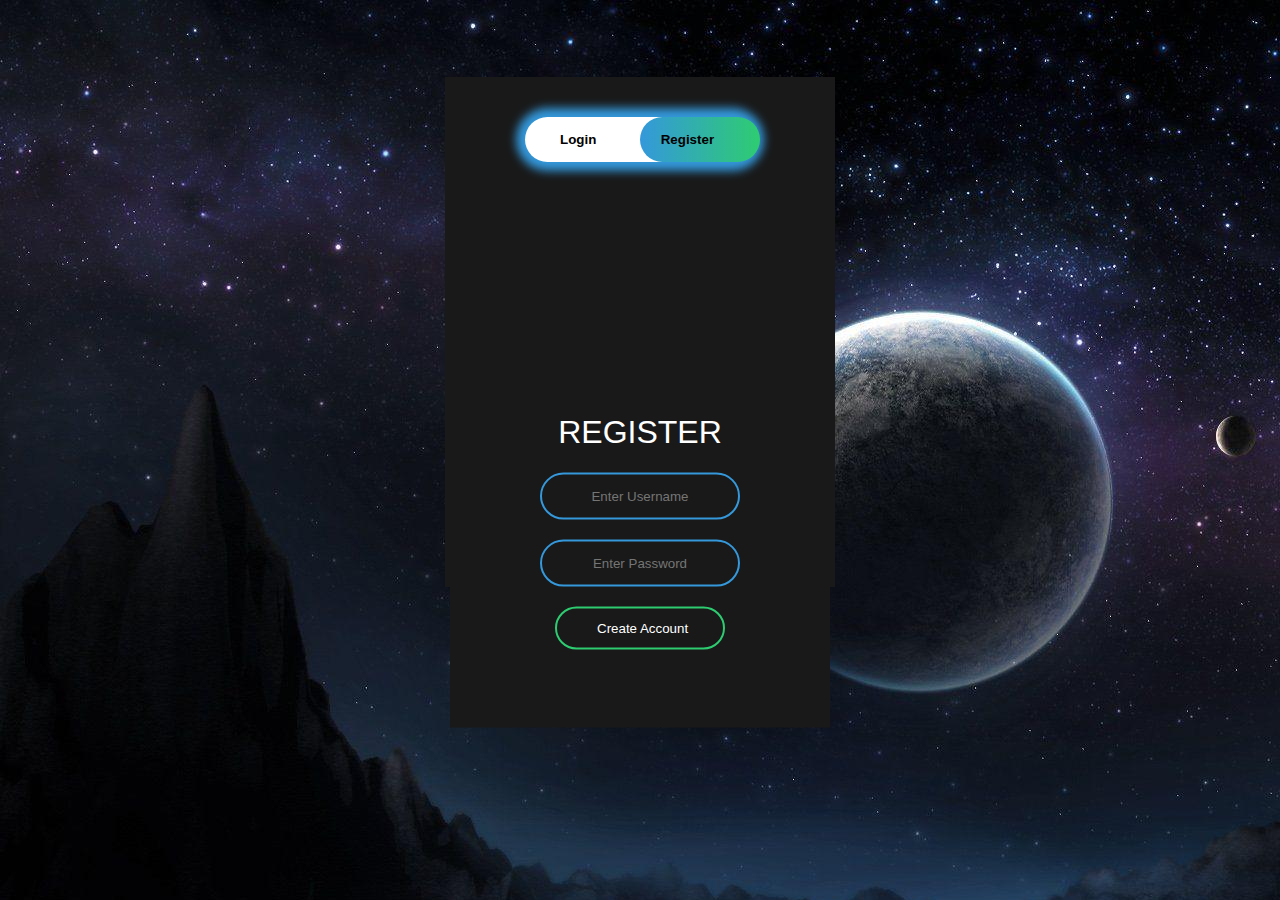
<file: index.html>
<html lang="en">
<head>
    <meta charset="UTF-8">
    <meta http-equiv="X-UA-Compatible" content="IE=edge">
    <meta name="viewport" content="width=device-width, initial-scale=1.0">
   
    <title>Document</title>
    <link rel="stylesheet" type="text/css" href="style.css" media="screen"/>

</head>
<body>   
   <div class="form-box">
    <div class="button-box">
    <div id="active2"></div>
    <button type="button"  onclick='login()' class="toggel-btn">Login</button>
     <button type="button"  onclick='register()' class="toggel-btn">Register</button>
    
    </div>
   </div>
 
      <!-- Register Form -->
  
    <form class="box"  id='forms' action="" method="POST">
        <h1>Register</h1>
     
     <input id='user'  type="text" placeholder="Enter Username" required>

     

     <input id='pwd'  type="password" placeholder="Enter Password" required>
     <input type="submit" onclick="usercheck()" value="Create Account">
     <br>
     <p id="disclaimer"></p>
    </form>
  
 
 
  
</body>
<script src="check.js"></script>







</html>
</file>
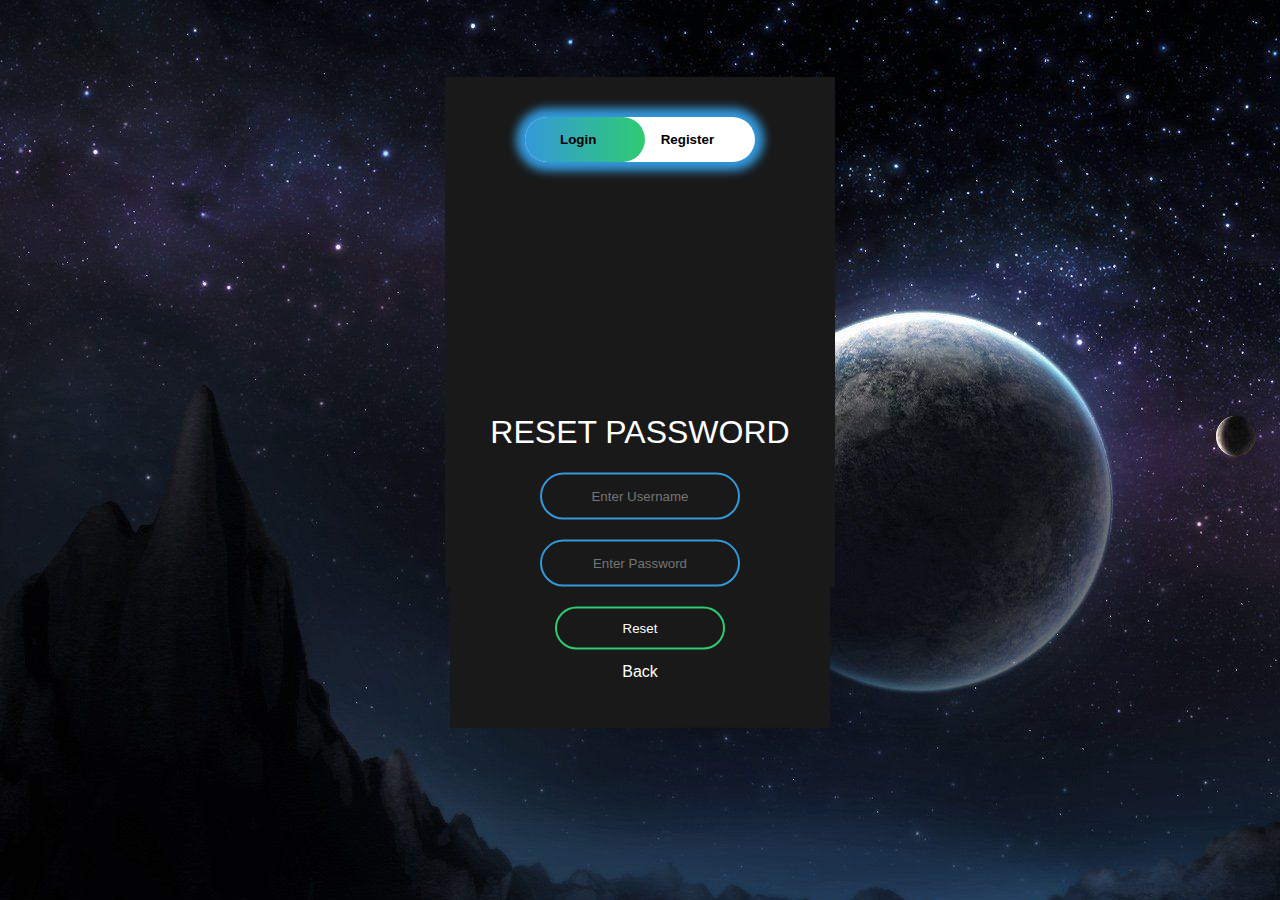
<file: forgot.html>
<html lang="en">
<head>
    <meta charset="UTF-8">
    <meta http-equiv="X-UA-Compatible" content="IE=edge">
    <meta name="viewport" content="width=device-width, initial-scale=1.0">
    <title>Document</title>
    <link rel="stylesheet" type="text/css" href="style.css" media="screen"/>
</head>
<body>
    
  <div class="form-box">
    <div class="button-box">
    <div id="active"></div>
    <button type="button" onclick='login()' class="toggel-btn">Login</button>
     <button type="button" onclick='register()' class="toggel-btn">Register</button>
    
    </div>
   </div>
    
    <form class="box" id="forms" action="" method="POST">
       
        <h1>RESET PASSWORD</h1>

     <input id='userforgot'  type="text" placeholder="Enter Username" required>
     
     <input id='newpwd'  type="password" placeholder="Enter Password" required>
     <input type="submit" onclick="forgot()" value="Reset">
     <br>
     <p id="disclaimer"></p>
     
    <a id="forget" href="login.html">Back</a>
    </form>
    
    
</body>

<script src="check.js"></script>
</html>
</file>
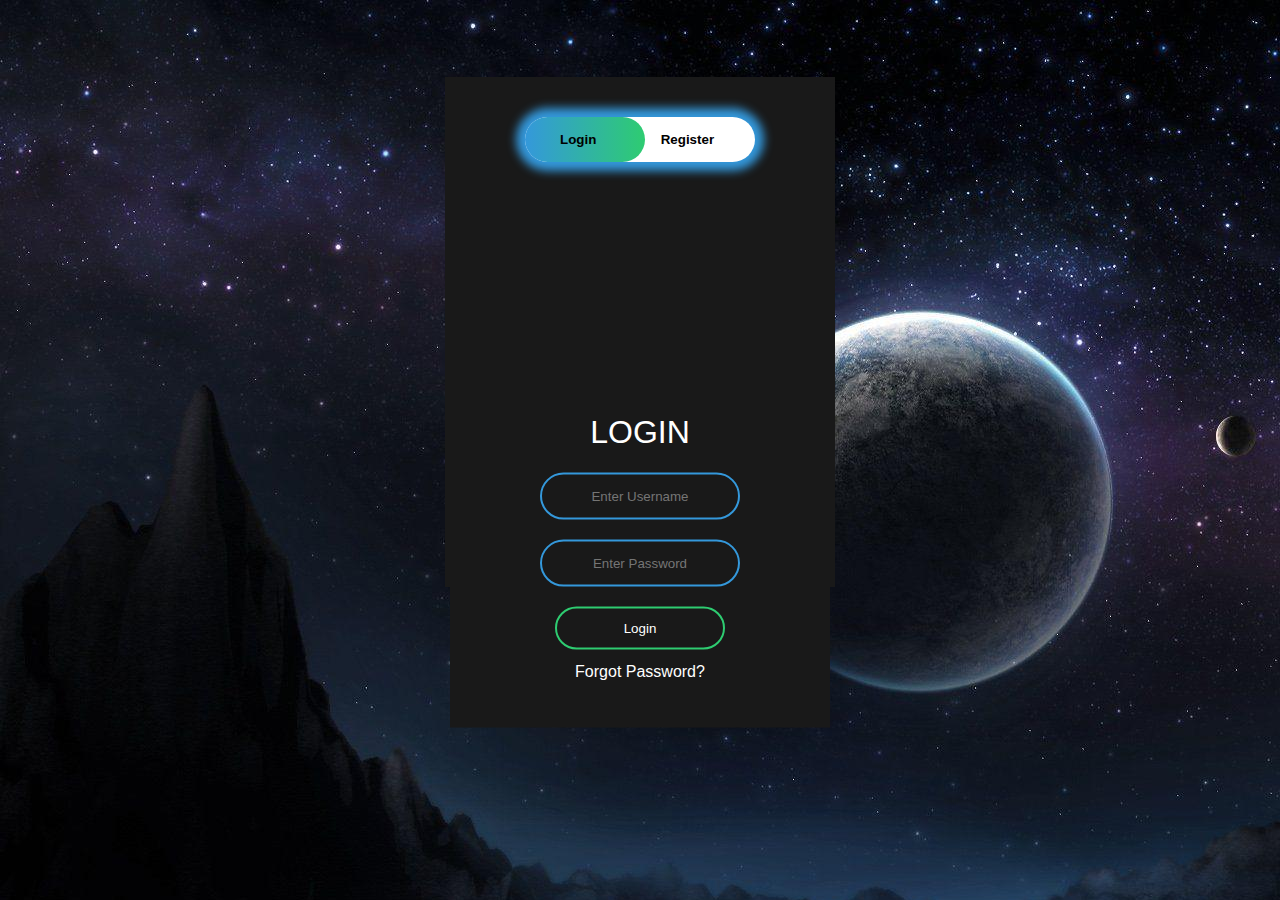
<file: login.html>
<html lang="en">
<head>
    <meta charset="UTF-8">
    <meta http-equiv="X-UA-Compatible" content="IE=edge">
    <meta name="viewport" content="width=device-width, initial-scale=1.0">
   
    <title>Document</title>
    <link rel="stylesheet" type="text/css" href="style.css" media="screen"/>

</head>
<body>   
   <div class="form-box">
    <div class="button-box">
    <div id="active"></div>
    <button id='login' type="button" onclick='login()' class="toggel-btn">Login</button>
     <button type="button" onclick='register()' class="toggel-btn">Register</button>
    
    </div>
   </div>
 

<!-- Login Form -->

    <form class="box"  id="forms" action="" method="POST">
      
      <h1>Login</h1>
   <input id='user2'  type="text" placeholder="Enter Username" required>
   
   <input id='pwd2'  type="password" placeholder="Enter Password" required>
   <input type="submit" onclick="check()" value="Login">

   <br>

   <p id="disclaimer"></p>
   <a id="forget" href="forgot.html">Forgot Password?</a>
  </form>
 
 
  
</body>
<script src="check.js"></script>


</script>
</html>
</file>
<file: style.css>
body{
    margin: 0;
    padding: 0;
    font-family: 'Segoe UI', Tahoma, Geneva, Verdana, sans-serif;
    background-image: url("bgp.jpg");
    
}
.form-box{
 width: 380px;
 height: 500px;
 position: relative;
 margin: 6% auto;
 background: #191919;
 padding: 5px;
 overflow: hidden;
 color: white;

}
.box{

    width: 300px;
    padding: 40px;
    position: absolute;
    top: 60%;
    left: 50%;
    transform: translate(-50%,-50%);
    background: #191919;
    text-align: center;
}
.button-box{
  width: 220px;
  margin: 35px auto;
  position: relative;
  box-shadow: 0 0 10px 9px #3498db;
  border-radius: 30px;
  padding: 5px;
  background: #fff;

}

.toggel-btn{
  padding: 10px 30px;
  cursor: pointer;
  background: transparent;
  position: relative;
  border: 0;
  outline: none;
  font-family: 'Segoe UI', Tahoma, Geneva, Verdana, sans-serif;
  font-weight: bolder;
  
}
#logout{

  padding: 10px 30px;
  cursor: pointer;
  background: transparent;
  position: relative;
  top: 60%;
  font-family: 'Segoe UI', Tahoma, Geneva, Verdana, sans-serif;
  font-weight: bolder;
  text-decoration: none;
  background: linear-gradient(to right,#3498db,#2ecc71);
  border-radius: 30px ;
  transition: 0.5s;
  color: white;



}

#welcome{
  color: white;
}

#active{
  top: 0;
  left:0 ;
  position: absolute;
  width: 120px;
  height: 100%;
  background: linear-gradient(to right,#3498db,#2ecc71);
  border-radius: 30px ;
  transition: 0.5s;

}




#active2{
  top: 0;
  left: 50%;
  position: absolute;
  width: 120px;
  height: 100%;
  background: linear-gradient(to right,#3498db,#2ecc71);
  border-radius: 30px ;
  transition: 0.5s;
  
}


#disclaimer{
    width: 400px;
    padding: 40px;
    position: absolute;
    top: 90%;
    left: 50%;
    transform: translate(-50%,-50%);
    text-align: center;
    color: red;

}

#forget{
    width: 300px;
    padding: 40px;
    position: absolute;
    top: 85%;
    left: 50%;
    transform: translate(-50%,-50%);
    text-align: center;
    color: white;
    font-size: medium;
    text-decoration: none;


}
#forget:hover{
    width: 300px;
    padding: 40px;
    position: absolute;
    top: 85%;
    left: 50%;
    transform: translate(-50%,-50%);
    text-align: center;
    color:#3498db ;
    font-size: medium;
    opacity: 50%;
    

}
.box h1{
color: white;
text-transform: uppercase;
font-weight: 500;




}
.box input[type='text'],.box input[type='password']{
  border: 0;
  background: none;
  display: block;
  margin: 20px auto;
  text-align: center;
  border: 2px solid #3498db;
  padding: 14px 10px;
  width: 200px;
  outline: none;
  color: white;
  border-radius: 24px;
  transition: 0.25s;

}
.box input[type='text']:focus,.box input[type='password']:focus{
width: 260px;
border-color: #2ecc71;

}

.box input[type = 'submit']{
    border: 0;
    background: none;
    display: block;
    margin: 20px auto;
    position: relative;
    text-align: center;
    border: 2px solid #2ecc71;
    padding: 12px 40px;
    width: 170px;
    outline: none;
    color: white;
    border-radius: 24px;
    transition: 0.25s;
    cursor: pointer;
  


}
.box input[type = 'submit']:hover{
  background: #2ecc71;
}
</file>
